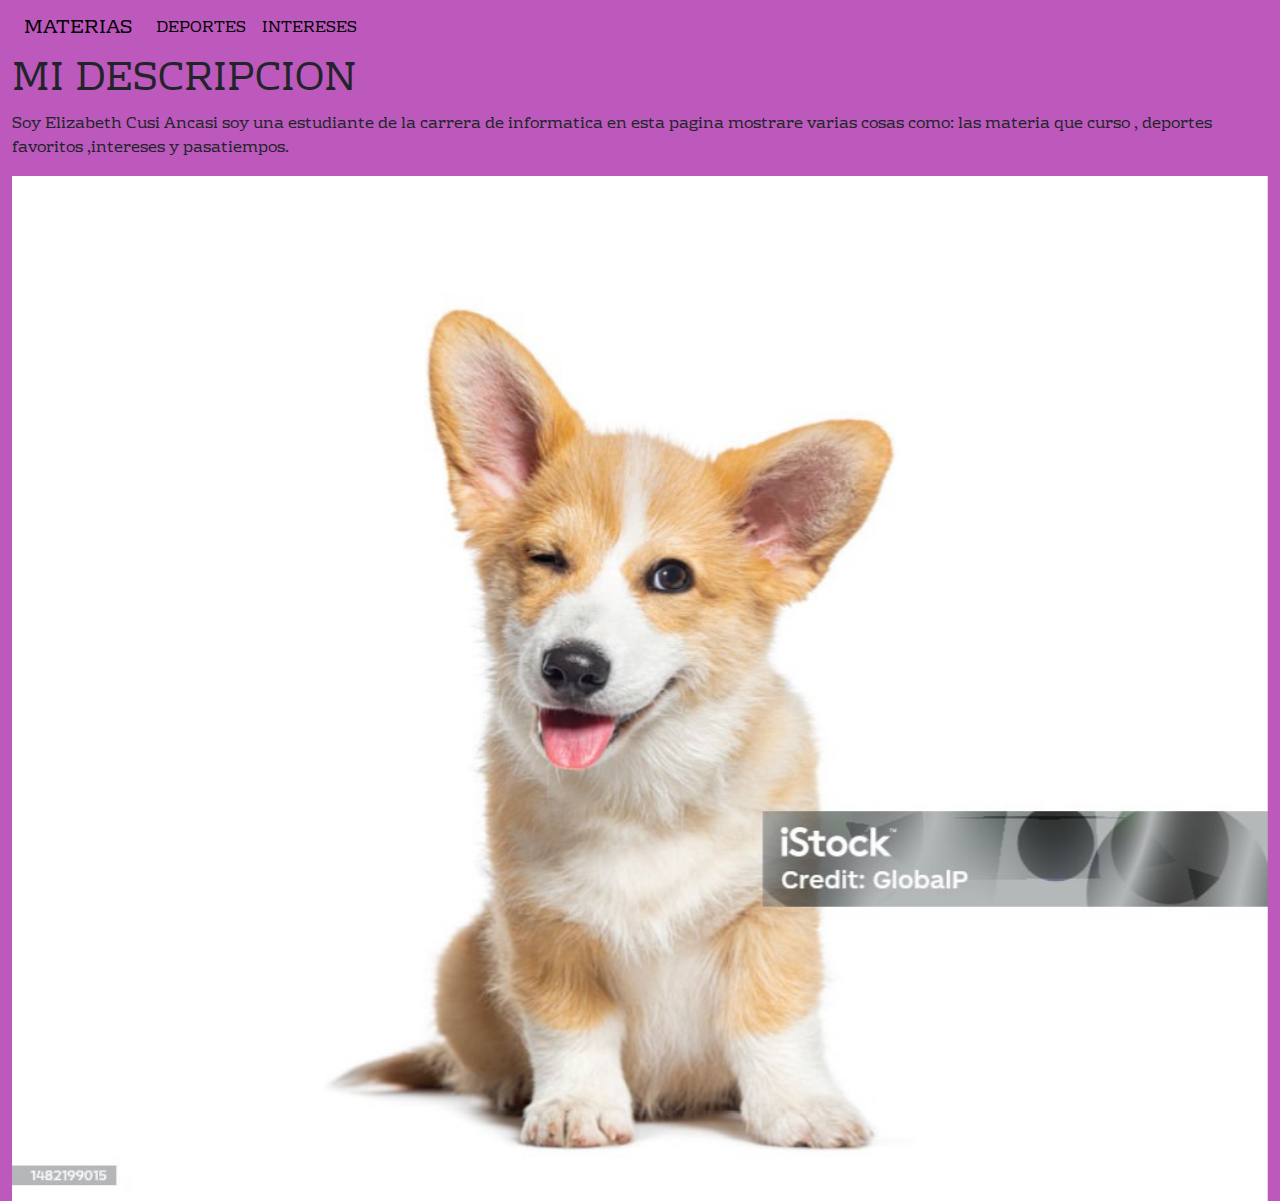
<file: index.html>
<!DOCTYPE html>
<html lang="en">
<head>
    <meta charset="UTF-8">
    <meta name="viewport" content="width=device-width, initial-scale=1.0">
    <link rel="stylesheet" href="https://cdn.jsdelivr.net/npm/bootstrap@5.2.3/dist/css/bootstrap.min.css">
    <link rel="stylesheet" href="css/estilos.css">
    <link rel="preconnect" href="https://fonts.googleapis.com">
    <link rel="preconnect" href="https://fonts.gstatic.com" crossorigin>
    <link href="https://fonts.googleapis.com/css2?family=Butterfly+Kids&family=Nothing+You+Could+Do&family=Rhodium+Libre&family=Roboto:ital,wght@0,100;0,300;0,400;0,500;0,700;0,900;1,100;1,300;1,400;1,500;1,700;1,900&display=swap" rel="stylesheet"><title>Document</title>
</head>
<body>  
    
    <div class="container-fluid">
        <div class="row">
            <div class="col"> 
                <nav class="navbar navbar-expand-lg">
                    <div class="container-fluid">
                      <button class="navbar-toggler" type="button" data-bs-toggle="collapse" data-bs-target="#navbarTogglerDemo01" aria-controls="navbarTogglerDemo01" aria-expanded="false" aria-label="Toggle navigation">
                        <span class="navbar-toggler-icon"></span>
                      </button>
                      <div class="collapse navbar-collapse" id="navbarTogglerDemo01">
                        <a class="navbar-brand" href="pags/uno.html">MATERIAS</a>
                        <ul class="navbar-nav me-auto mb-2 mb-lg-0">
                          <li class="nav-item">
                            <a class="nav-link active" aria-current="page" href="pags/dos.html">DEPORTES</a>
                          </li>
                          <li class="nav-item">
                            <a class="nav-link active" href="pags/tres.html">INTERESES</a>
                          </li>
                        
                        </ul>
                        
                      </div>
                    </div>
                  </nav>

            </div>
            
        </div>
        <h1>MI DESCRIPCION</h1>
        <P>Soy Elizabeth Cusi Ancasi soy una estudiante de la carrera de informatica en esta pagina mostrare  varias cosas como: las materia que curso , deportes favoritos ,intereses y pasatiempos.</P>    
        <div class="row">
            <div class="col">
                <div id="carouselExampleControls" class="carousel slide" data-bs-ride="carousel">
                    <div class="carousel-inner">
                      <div class="carousel-item active">
                        <img src="imag/im1.jpg" class="d-block w-100" alt="...">
                      </div>
                      <div class="carousel-item">
                        <img src="imag/im2.jpg" class="d-block w-100" alt="...">
                      </div>
                      <div class="carousel-item">
                        <img src="imag/im3.jpg" class="d-block w-100" alt="...">
                      </div>
                    </div>
                    <button class="carousel-control-prev" type="button" data-bs-target="#carouselExampleControls" data-bs-slide="prev">
                      <span class="carousel-control-prev-icon" aria-hidden="true"></span>
                      <span class="visually-hidden">Previous</span>
                    </button>
                    <button class="carousel-control-next" type="button" data-bs-target="#carouselExampleControls" data-bs-slide="next">
                      <span class="carousel-control-next-icon" aria-hidden="true"></span>
                      <span class="visually-hidden">Next</span>
                    </button>
                  </div>
            </div>
            
        </div>
    </div>
    
    

    <script src="https://cdn.jsdelivr.net/npm/bootstrap@5.2.3/dist/js/bootstrap.bundle.min.js"></script>
</body>
</html>
</file>
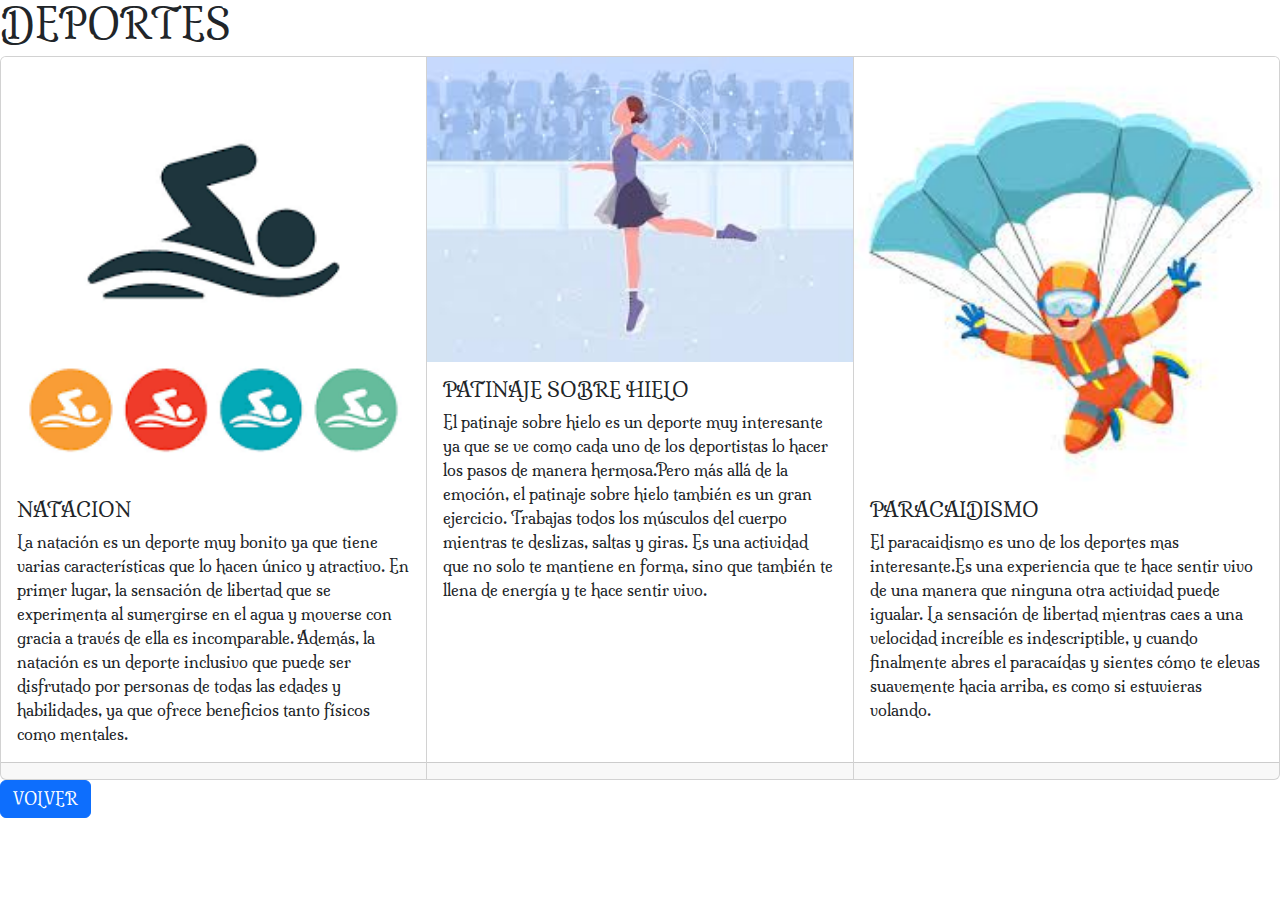
<file: pags/dos.html>
<!DOCTYPE html>
<html lang="en">
<head>
    <meta charset="UTF-8">
    <meta name="viewport" content="width=device-width, initial-scale=1.0">
    <link rel="stylesheet" href="https://cdn.jsdelivr.net/npm/bootstrap@5.2.3/dist/css/bootstrap.min.css">
    <link rel="stylesheet" href="css/estilos.css">
    <link rel="preconnect" href="https://fonts.googleapis.com">
<link rel="preconnect" href="https://fonts.gstatic.com" crossorigin>
<link href="https://fonts.googleapis.com/css2?family=Butterfly+Kids&family=Milonga&family=Nothing+You+Could+Do&family=Rhodium+Libre&family=Roboto:ital,wght@0,100;0,300;0,400;0,500;0,700;0,900;1,100;1,300;1,400;1,500;1,700;1,900&display=swap" rel="stylesheet">
    <title>Document</title>
</head>
<body>
    <h1>DEPORTES</h1>
    <div class="card-group">
      <div class="card">
        <img src="imag/natacion.png" class="card-img-top" alt="...">
        <div class="card-body">
          <h5 class="card-title">NATACION</h5>
          <p class="card-text">
            La natación es un deporte muy bonito ya que tiene varias características que lo hacen único y atractivo. En primer lugar, la sensación de libertad que se experimenta al sumergirse en el agua y moverse con gracia a través de ella es incomparable. Además, la natación es un deporte inclusivo que puede ser disfrutado por personas de todas las edades y habilidades, ya que ofrece beneficios tanto físicos como mentales.    </div>
        <div class="card-footer">
          
        </div>
      </div>
      <div class="card">
        <img src="imag/patinaje.jpeg" class="card-img-top" alt="...">
        <div class="card-body">
          <h5 class="card-title">PATINAJE SOBRE HIELO</h5>
          <p class="card-text">El patinaje sobre hielo es un deporte muy interesante ya que se ve como cada uno de los deportistas lo hacer los pasos de manera hermosa.Pero más allá de la emoción, el patinaje sobre hielo también es un gran ejercicio. Trabajas todos los músculos del cuerpo mientras te deslizas, saltas y giras. Es una actividad que no solo te mantiene en forma, sino que también te llena de energía y te hace sentir vivo.</p>
        </div>
        <div class="card-footer">
          
        </div>
      </div>
      <div class="card">
        <img src="imag/paracaidismo.jpeg" class="card-img-top" alt="...">
        <div class="card-body">
          <h5 class="card-title">PARACAIDISMO</h5>
          <p class="card-text">El paracaidismo es uno de los deportes mas interesante.Es una experiencia que te hace sentir vivo de una manera que ninguna otra actividad puede igualar. La sensación de libertad mientras caes a una velocidad increíble es indescriptible, y cuando finalmente abres el paracaídas y sientes cómo te elevas suavemente hacia arriba, es como si estuvieras volando. </p>
        </div>
        <div class="card-footer">
         
        </div>
      </div>
    </div>
  
  
   <button type="button" class="btn btn-primary"  data-bs-toggle="modal" data-bs-target="#exampleModal">
VOLVER
  </button>
  
  <!-- Modal -->
  <div class="modal fade" id="exampleModal" tabindex="-1" aria-labelledby="exampleModalLabel" aria-hidden="true">
    <div class="modal-dialog">
      <div class="modal-content">
        <div class="modal-header">
          <h1 class="modal-title fs-5" id="exampleModalLabel"></h1>
          <button type="button" class="btn-close" data-bs-dismiss="modal" aria-label="Close"></button>
        </div>
        <div class="modal-body">
          ¿ESTAS SEGURO QUE QUIERES VOLVER A LA PAGINA PRINCIPAL?
        </div>
        <div class="modal-footer">
          <button type="button" class="btn btn-secondary" data-bs-dismiss="modal">cerrar</button>
          <button type="button" class="btn btn-primary" id="boton-volver">si</button>
        </div>
      </div>
    </div>
  </div>

  <script>
    document.getElementById('boton-volver').addEventListener('click', function() {
      window.history.back();
    });
  </script>
  
    <script src="https://cdn.jsdelivr.net/npm/bootstrap@5.2.3/dist/js/bootstrap.bundle.min.js"></script>
</body>
</html>
</file>
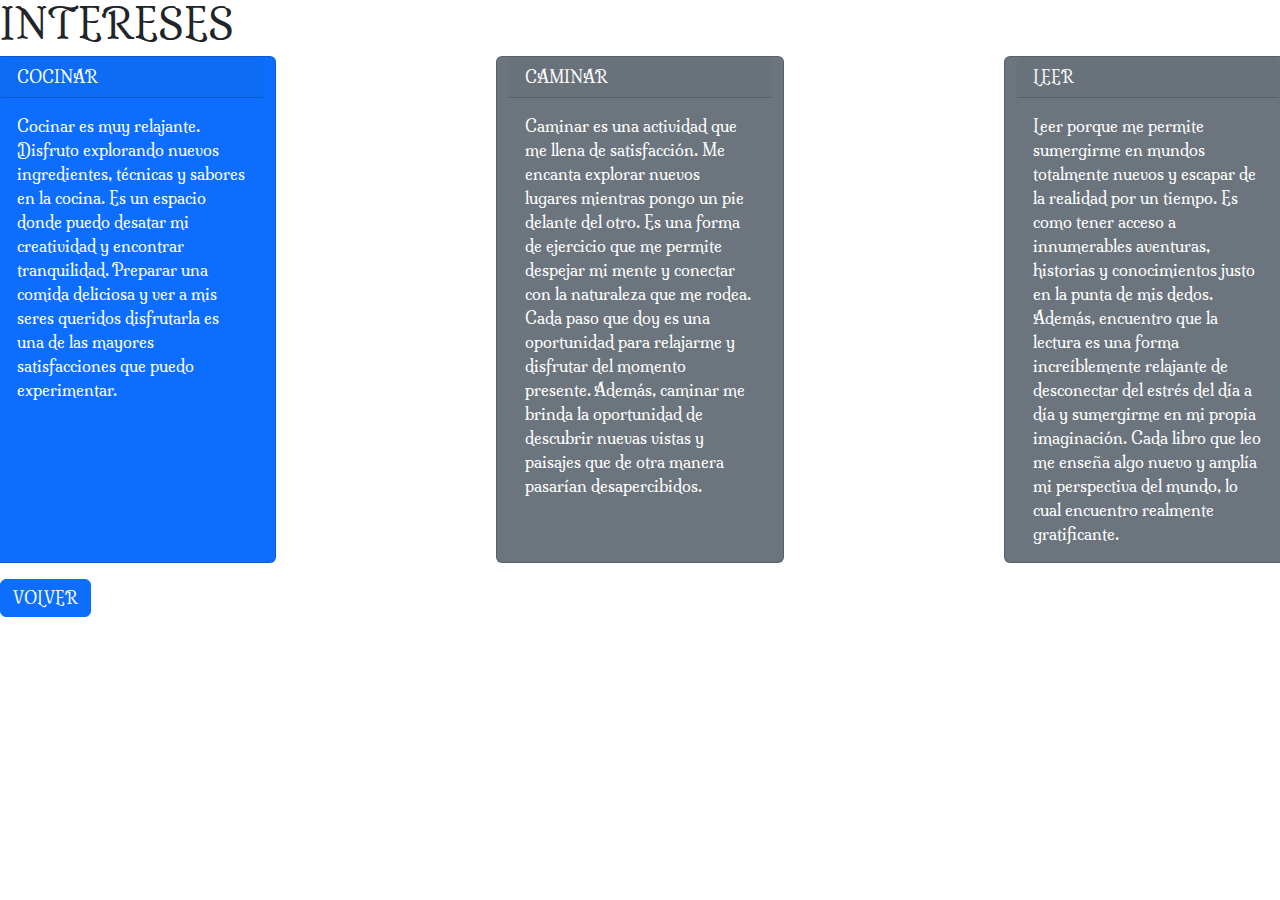
<file: pags/tres.html>
<!DOCTYPE html>
<html lang="en">
<head>
    <meta charset="UTF-8">
    <meta name="viewport" content="width=device-width, initial-scale=1.0">
    <link rel="stylesheet" href="https://cdn.jsdelivr.net/npm/bootstrap@5.2.3/dist/css/bootstrap.min.css">
    <link rel="stylesheet" href="css/estilos.css">
    <link rel="preconnect" href="https://fonts.googleapis.com">
<link rel="preconnect" href="https://fonts.gstatic.com" crossorigin>
<link href="https://fonts.googleapis.com/css2?family=Butterfly+Kids&family=Milonga&family=Nothing+You+Could+Do&family=Rhodium+Libre&family=Roboto:ital,wght@0,100;0,300;0,400;0,500;0,700;0,900;1,100;1,300;1,400;1,500;1,700;1,900&display=swap" rel="stylesheet">
    <title>Document</title>
</head>
<body>
    <h1>INTERESES</h1>
   

<div class="row d-flex justify-content-between"> 
    <div class="card text-bg-primary mb-3" style="max-width: 18rem;">
        <div class="card-header">COCINAR</div>
        <div class="card-body">
            <p class="card-text">Cocinar es muy relajante. Disfruto explorando nuevos ingredientes, técnicas y sabores en la cocina. Es un espacio donde puedo desatar mi creatividad y encontrar tranquilidad. Preparar una comida deliciosa y ver a mis seres queridos disfrutarla es una de las mayores satisfacciones que puedo experimentar.</p>
        </div>
      </div>
      <div class="card text-bg-secondary mb-3" style="max-width: 18rem;">
        <div class="card-header">CAMINAR</div>
        <div class="card-body">
          <p class="card-text">Caminar es una actividad que me llena de satisfacción. Me encanta explorar nuevos lugares mientras pongo un pie delante del otro. Es una forma de ejercicio que me permite despejar mi mente y conectar con la naturaleza que me rodea. Cada paso que doy es una oportunidad para relajarme y disfrutar del momento presente. Además, caminar me brinda la oportunidad de descubrir nuevas vistas y paisajes que de otra manera pasarían desapercibidos.</p>
        </div>
      </div>
      <div class="card text-bg-secondary mb-3" style="max-width: 18rem;">
        <div class="card-header">LEER</div>
        <div class="card-body">
          <p class="card-text">Leer porque me permite sumergirme en mundos totalmente nuevos y escapar de la realidad por un tiempo. Es como tener acceso a innumerables aventuras, historias y conocimientos justo en la punta de mis dedos. Además, encuentro que la lectura es una forma increíblemente relajante de desconectar del estrés del día a día y sumergirme en mi propia imaginación. Cada libro que leo me enseña algo nuevo y amplía mi perspectiva del mundo, lo cual encuentro realmente gratificante.</p>
        </div>
      </div>
      </div>
    </div>
   <button type="button" class="btn btn-primary"  data-bs-toggle="modal" data-bs-target="#exampleModal">
VOLVER
  </button>
  
  <!-- Modal -->
  <div class="modal fade" id="exampleModal" tabindex="-1" aria-labelledby="exampleModalLabel" aria-hidden="true">
    <div class="modal-dialog">
      <div class="modal-content">
        <div class="modal-header">
          <h1 class="modal-title fs-5" id="exampleModalLabel"></h1>
          <button type="button" class="btn-close" data-bs-dismiss="modal" aria-label="Close"></button>
        </div>
        <div class="modal-body">
          ¿ESTAS SEGURO QUE QUIERES VOLVER A LA PAGINA PRINCIPAL?
        </div>
        <div class="modal-footer">
          <button type="button" class="btn btn-secondary" data-bs-dismiss="modal">cerrar</button>
          <button type="button" class="btn btn-primary" id="boton-volver">si</button>
        </div>
      </div>
    </div>
  </div>

  <script>
    document.getElementById('boton-volver').addEventListener('click', function() {
      window.history.back();
    });
  </script>
  
    <script src="https://cdn.jsdelivr.net/npm/bootstrap@5.2.3/dist/js/bootstrap.bundle.min.js"></script>
</body>
</html>
</file>
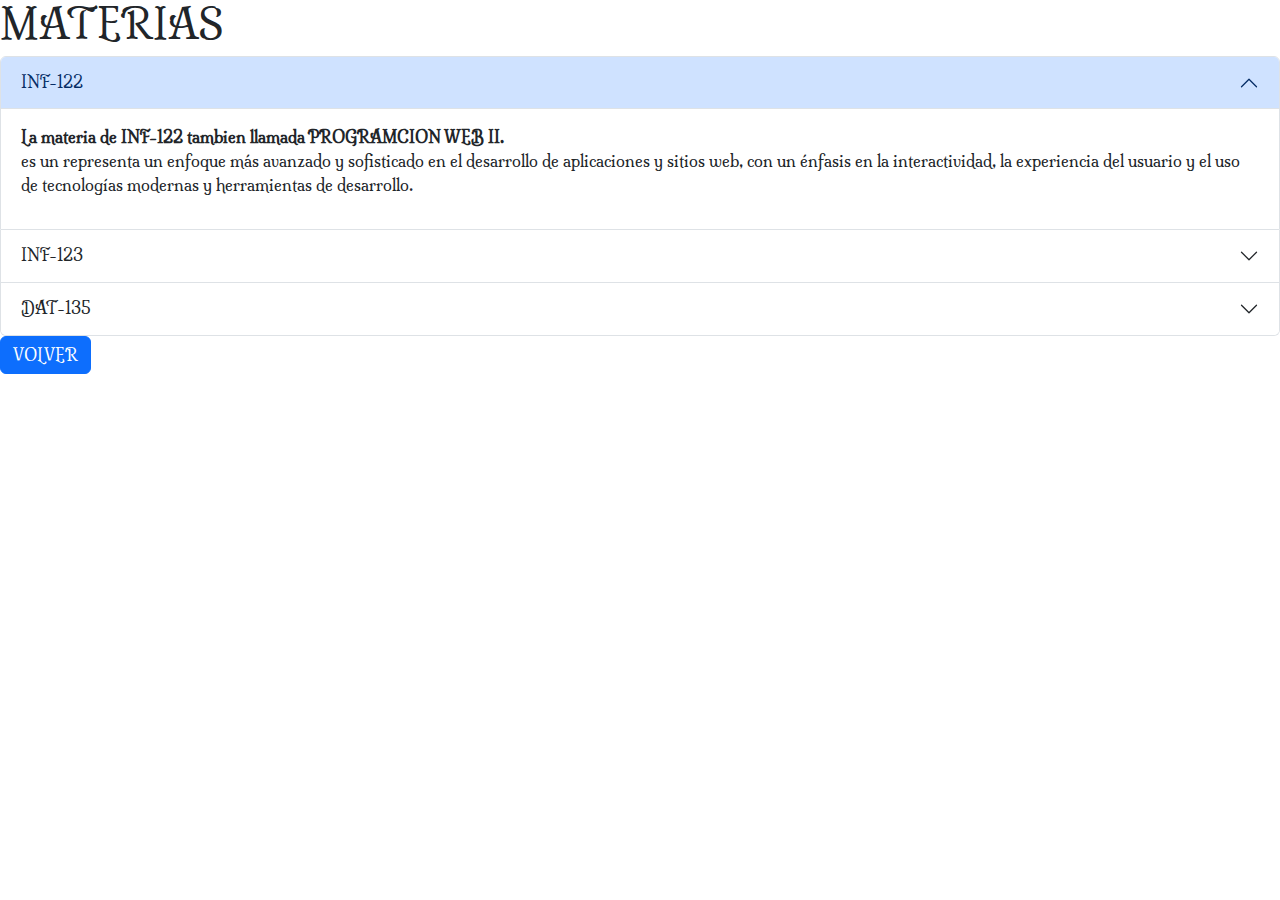
<file: pags/uno.html>
<!DOCTYPE html>
<html lang="en">
<head>
    <meta charset="UTF-8">
    <meta name="viewport" content="width=device-width, initial-scale=1.0">
    <link rel="stylesheet" href="https://cdn.jsdelivr.net/npm/bootstrap@5.2.3/dist/css/bootstrap.min.css">
    <link rel="stylesheet" href="css/estilos.css">
    <link rel="preconnect" href="https://fonts.googleapis.com">
<link rel="preconnect" href="https://fonts.gstatic.com" crossorigin>
<link href="https://fonts.googleapis.com/css2?family=Butterfly+Kids&family=Milonga&family=Nothing+You+Could+Do&family=Rhodium+Libre&family=Roboto:ital,wght@0,100;0,300;0,400;0,500;0,700;0,900;1,100;1,300;1,400;1,500;1,700;1,900&display=swap" rel="stylesheet">
    <title>Document</title>
</head>
<body>
    <h1>MATERIAS</h1>
    <div class="accordion" id="accordionPanelsStayOpenExample">
      <div class="accordion-item">
        <h2 class="accordion-header" id="panelsStayOpen-headingOne">
          <button class="accordion-button" type="button" data-bs-toggle="collapse" data-bs-target="#panelsStayOpen-collapseOne" aria-expanded="true" aria-controls="panelsStayOpen-collapseOne">
            INF-122
          </button>
        </h2>
        <div id="panelsStayOpen-collapseOne" class="accordion-collapse collapse show" aria-labelledby="panelsStayOpen-headingOne">
          <div class="accordion-body">
            <strong>La materia de INF-122 tambien llamada PROGRAMCION WEB II.</strong> 
            <p>es un  representa un enfoque más avanzado y sofisticado en el desarrollo de aplicaciones y sitios web, con un énfasis en la interactividad, la experiencia del usuario y el uso de tecnologías modernas y herramientas de desarrollo.

            </p>
          </div>
        </div>
      </div>
      <div class="accordion-item">
        <h2 class="accordion-header" id="panelsStayOpen-headingTwo">
          <button class="accordion-button collapsed" type="button" data-bs-toggle="collapse" data-bs-target="#panelsStayOpen-collapseTwo" aria-expanded="false" aria-controls="panelsStayOpen-collapseTwo">
            INF-123
            
          </button>
        </h2>
        <div id="panelsStayOpen-collapseTwo" class="accordion-collapse collapse" aria-labelledby="panelsStayOpen-headingTwo">
          <div class="accordion-body">
            <strong>La materia de INF-123 tambien llamada ELECTRONICA GENERAL I.</strong> 
            <p> proporciona a los estudiantes una base sólida en los principios fundamentales de la electrónica, lo que les permite comprender y analizar circuitos simples y preparar el terreno para cursos más avanzados en electrónica y áreas relacionadas.
            </p>  </div>
        </div>
      </div>
      <div class="accordion-item">
        <h2 class="accordion-header" id="panelsStayOpen-headingThree">
          <button class="accordion-button collapsed" type="button" data-bs-toggle="collapse" data-bs-target="#panelsStayOpen-collapseThree" aria-expanded="false" aria-controls="panelsStayOpen-collapseThree">
            DAT-135
          </button>
        </h2>
        <div id="panelsStayOpen-collapseThree" class="accordion-collapse collapse" aria-labelledby="panelsStayOpen-headingThree">
          <div class="accordion-body">
            <strong>La materia de DAT-135 tambien llamada CALCULO 3.</strong> 
            <p> se centra en el estudio de funciones de varias variables y su aplicación en el cálculo de integrales múltiples, así como en el desarrollo de conceptos y técnicas en el cálculo vectorial. Este curso es fundamental para campos como la física, la ingeniería, la economía y otras disciplinas que requieren un sólido entendimiento de las matemáticas avanzadas.
                </p>
            </div>
        </div>
      </div>
    </div>
  
  
   <button type="button" class="btn btn-primary"  data-bs-toggle="modal" data-bs-target="#exampleModal">
VOLVER
  </button>
  
  <!-- Modal -->
  <div class="modal fade" id="exampleModal" tabindex="-1" aria-labelledby="exampleModalLabel" aria-hidden="true">
    <div class="modal-dialog">
      <div class="modal-content">
        <div class="modal-header">
          <h1 class="modal-title fs-5" id="exampleModalLabel"></h1>
          <button type="button" class="btn-close" data-bs-dismiss="modal" aria-label="Close"></button>
        </div>
        <div class="modal-body">
          ¿ESTAS SEGURO QUE QUIERES VOLVER A LA PAGINA PRINCIPAL?
        </div>
        <div class="modal-footer">
          <button type="button" class="btn btn-secondary" data-bs-dismiss="modal">cerrar</button>
          <button type="button" class="btn btn-primary" id="boton-volver">si</button>
        </div>
      </div>
    </div>
  </div>

  <script>
    document.getElementById('boton-volver').addEventListener('click', function() {
      window.history.back();
    });
  </script>
  
    <script src="https://cdn.jsdelivr.net/npm/bootstrap@5.2.3/dist/js/bootstrap.bundle.min.js"></script>
</body>
</html>
</file>
<file: css/estilos.css>
body {

  font-family: "Rhodium Libre", serif;
  font-weight: 400;
  font-style: normal;
  background-color: rgb(189, 88, 189);

}
.navbar {
  background-color: rgb(189, 88, 189);
}
  .container
  {
    width: 500px;
    height: 200px;

  }
  .container-fluid
  {
    /*background-color: aqua;
    margin: 5px;
    width: 600px;
    height: 200px;*/
  }
</file>
<file: pags/css/estilos.css>
body {
  font-family: "Milonga", serif;
  font-weight: 400;
  font-style: normal;
  border-color: rgb(169, 122, 214);
}
.accordion{
  border-color: aquamarine;

}

  .container
  {
    border-color: rgb(169, 122, 214);
    width: 500px;
    height: 200px;

  }
  .container-fluid
  {
    /*background-color: aqua;
    margin: 5px;
    width: 600px;
    height: 200px;*/
  }
</file>
